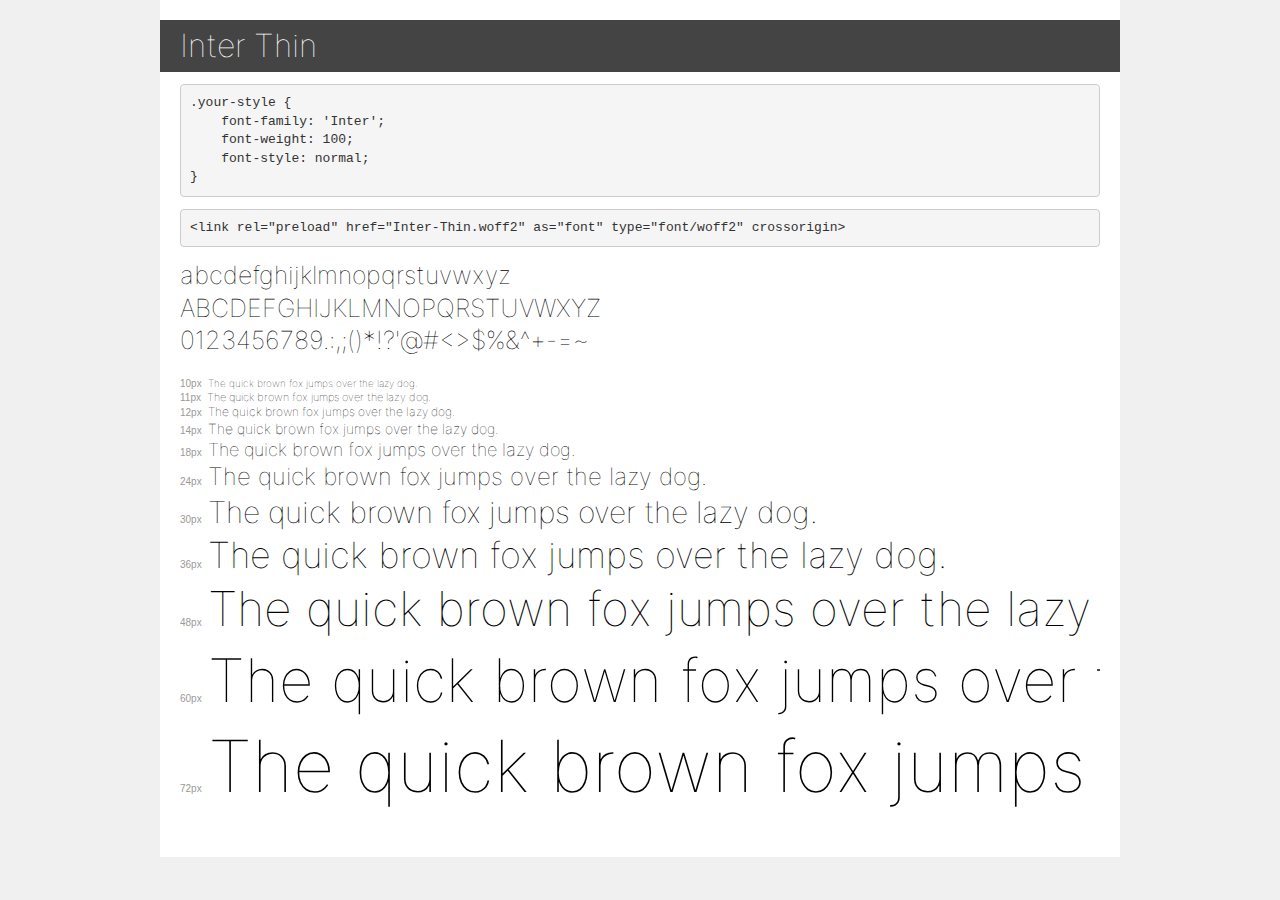
<file: Fonts/inter/demo.html>
<!DOCTYPE html>
<html lang="en">
<head>
    <meta charset="utf-8">
    <meta http-equiv="X-UA-Compatible" content="IE=edge">
    <meta name="viewport" content="width=device-width, initial-scale=1">
    <meta name="robots" content="noindex, noarchive">
    <meta name="format-detection" content="telephone=no">
    <title>Transfonter demo</title>
    <link href="stylesheet.css" rel="stylesheet">
    <style>
        /*
        http://meyerweb.com/eric/tools/css/reset/
        v2.0 | 20110126
        License: none (public domain)
        */
        html, body, div, span, applet, object, iframe,
        h1, h2, h3, h4, h5, h6, p, blockquote, pre,
        a, abbr, acronym, address, big, cite, code,
        del, dfn, em, img, ins, kbd, q, s, samp,
        small, strike, strong, sub, sup, tt, var,
        b, u, i, center,
        dl, dt, dd, ol, ul, li,
        fieldset, form, label, legend,
        table, caption, tbody, tfoot, thead, tr, th, td,
        article, aside, canvas, details, embed,
        figure, figcaption, footer, header, hgroup,
        menu, nav, output, ruby, section, summary,
        time, mark, audio, video {
            margin: 0;
            padding: 0;
            border: 0;
            font-size: 100%;
            font: inherit;
            vertical-align: baseline;
        }
        /* HTML5 display-role reset for older browsers */
        article, aside, details, figcaption, figure,
        footer, header, hgroup, menu, nav, section {
            display: block;
        }
        body {
            line-height: 1;
        }
        ol, ul {
            list-style: none;
        }
        blockquote, q {
            quotes: none;
        }
        blockquote:before, blockquote:after,
        q:before, q:after {
            content: '';
            content: none;
        }
        table {
            border-collapse: collapse;
            border-spacing: 0;
        }
        /* demo styles */
        body {
            background: #f0f0f0;
            color: #000;
        }
        .page {
            background: #fff;
            width: 920px;
            margin: 0 auto;
            padding: 20px 20px 0 20px;
            overflow: hidden;
        }
        .font-container {
            overflow-x: auto;
            overflow-y: hidden;
            margin-bottom: 40px;
            line-height: 1.3;
            white-space: nowrap;
            padding-bottom: 5px;
        }
        h1 {
            position: relative;
            background: #444;
            font-size: 32px;
            color: #fff;
            padding: 10px 20px;
            margin: 0 -20px 12px -20px;
        }
        .letters {
            font-size: 25px;
            margin-bottom: 20px;
        }
        .s10:before {
            content: '10px';
        }
        .s11:before {
            content: '11px';
        }
        .s12:before {
            content: '12px';
        }
        .s14:before {
            content: '14px';
        }
        .s18:before {
            content: '18px';
        }
        .s24:before {
            content: '24px';
        }
        .s30:before {
            content: '30px';
        }
        .s36:before {
            content: '36px';
        }
        .s48:before {
            content: '48px';
        }
        .s60:before {
            content: '60px';
        }
        .s72:before {
            content: '72px';
        }
        .s10:before, .s11:before, .s12:before, .s14:before,
        .s18:before, .s24:before, .s30:before, .s36:before,
        .s48:before, .s60:before, .s72:before {
            font-family: Arial, sans-serif;
            font-size: 10px;
            font-weight: normal;
            font-style: normal;
            color: #999;
            padding-right: 6px;
        }
        pre {
            display: block;
            padding: 9px;
            margin: 0 0 12px;
            font-family: Monaco, Menlo, Consolas, "Courier New", monospace;
            font-size: 13px;
            line-height: 1.428571429;
            color: #333;
            font-weight: normal;
            font-style: normal;
            background-color: #f5f5f5;
            border: 1px solid #ccc;
            overflow-x: auto;
            border-radius: 4px;
        }
        /* responsive */
        @media (max-width: 959px) {
            .page {
                width: auto;
                margin: 0;
            }
        }
    </style>
</head>
<body>
<div class="page">
    <div class="demo">
        <h1 style="font-family: 'Inter'; font-weight: 100; font-style: normal;">Inter Thin</h1>
        <pre title="Usage">.your-style {
    font-family: 'Inter';
    font-weight: 100;
    font-style: normal;
}</pre>
        <pre title="Preload (optional)">
&lt;link rel=&quot;preload&quot; href=&quot;Inter-Thin.woff2&quot; as=&quot;font&quot; type=&quot;font/woff2&quot; crossorigin&gt;</pre>
        <div class="font-container" style="font-family: 'Inter'; font-weight: 100; font-style: normal;">
            <p class="letters">
                abcdefghijklmnopqrstuvwxyz<br>
ABCDEFGHIJKLMNOPQRSTUVWXYZ<br>
                0123456789.:,;()*!?'@#&lt;&gt;$%&^+-=~
            </p>
            <p class="s10" style="font-size: 10px;">The quick brown fox jumps over the lazy dog.</p>
            <p class="s11" style="font-size: 11px;">The quick brown fox jumps over the lazy dog.</p>
            <p class="s12" style="font-size: 12px;">The quick brown fox jumps over the lazy dog.</p>
            <p class="s14" style="font-size: 14px;">The quick brown fox jumps over the lazy dog.</p>
            <p class="s18" style="font-size: 18px;">The quick brown fox jumps over the lazy dog.</p>
            <p class="s24" style="font-size: 24px;">The quick brown fox jumps over the lazy dog.</p>
            <p class="s30" style="font-size: 30px;">The quick brown fox jumps over the lazy dog.</p>
            <p class="s36" style="font-size: 36px;">The quick brown fox jumps over the lazy dog.</p>
            <p class="s48" style="font-size: 48px;">The quick brown fox jumps over the lazy dog.</p>
            <p class="s60" style="font-size: 60px;">The quick brown fox jumps over the lazy dog.</p>
            <p class="s72" style="font-size: 72px;">The quick brown fox jumps over the lazy dog.</p>
        </div>
    </div>

</div>
</body>
</html>
</file>
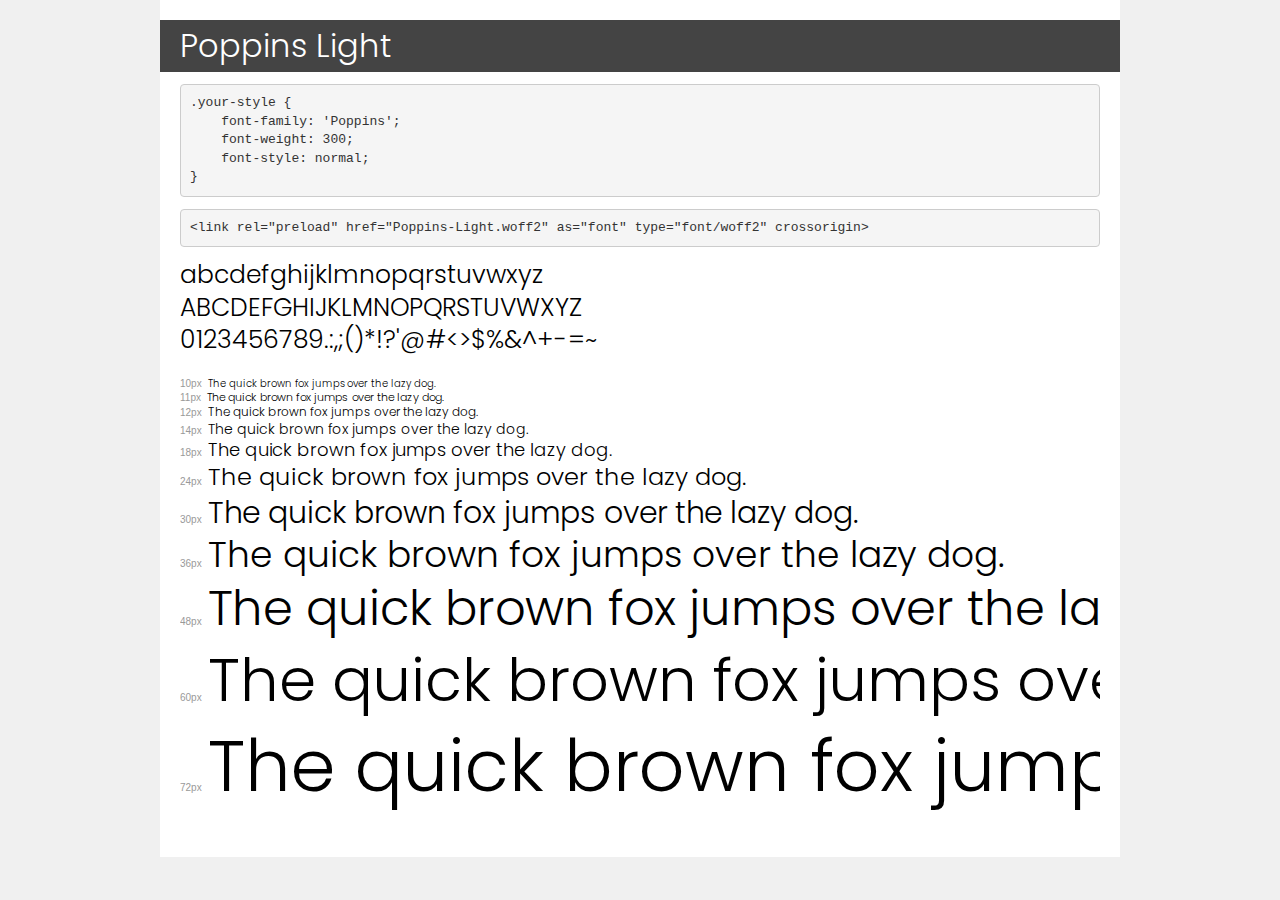
<file: Fonts/poppins/demo.html>
<!DOCTYPE html>
<html lang="en">
<head>
    <meta charset="utf-8">
    <meta http-equiv="X-UA-Compatible" content="IE=edge">
    <meta name="viewport" content="width=device-width, initial-scale=1">
    <meta name="robots" content="noindex, noarchive">
    <meta name="format-detection" content="telephone=no">
    <title>Transfonter demo</title>
    <link href="stylesheet.css" rel="stylesheet">
    <style>
        /*
        http://meyerweb.com/eric/tools/css/reset/
        v2.0 | 20110126
        License: none (public domain)
        */
        html, body, div, span, applet, object, iframe,
        h1, h2, h3, h4, h5, h6, p, blockquote, pre,
        a, abbr, acronym, address, big, cite, code,
        del, dfn, em, img, ins, kbd, q, s, samp,
        small, strike, strong, sub, sup, tt, var,
        b, u, i, center,
        dl, dt, dd, ol, ul, li,
        fieldset, form, label, legend,
        table, caption, tbody, tfoot, thead, tr, th, td,
        article, aside, canvas, details, embed,
        figure, figcaption, footer, header, hgroup,
        menu, nav, output, ruby, section, summary,
        time, mark, audio, video {
            margin: 0;
            padding: 0;
            border: 0;
            font-size: 100%;
            font: inherit;
            vertical-align: baseline;
        }
        /* HTML5 display-role reset for older browsers */
        article, aside, details, figcaption, figure,
        footer, header, hgroup, menu, nav, section {
            display: block;
        }
        body {
            line-height: 1;
        }
        ol, ul {
            list-style: none;
        }
        blockquote, q {
            quotes: none;
        }
        blockquote:before, blockquote:after,
        q:before, q:after {
            content: '';
            content: none;
        }
        table {
            border-collapse: collapse;
            border-spacing: 0;
        }
        /* demo styles */
        body {
            background: #f0f0f0;
            color: #000;
        }
        .page {
            background: #fff;
            width: 920px;
            margin: 0 auto;
            padding: 20px 20px 0 20px;
            overflow: hidden;
        }
        .font-container {
            overflow-x: auto;
            overflow-y: hidden;
            margin-bottom: 40px;
            line-height: 1.3;
            white-space: nowrap;
            padding-bottom: 5px;
        }
        h1 {
            position: relative;
            background: #444;
            font-size: 32px;
            color: #fff;
            padding: 10px 20px;
            margin: 0 -20px 12px -20px;
        }
        .letters {
            font-size: 25px;
            margin-bottom: 20px;
        }
        .s10:before {
            content: '10px';
        }
        .s11:before {
            content: '11px';
        }
        .s12:before {
            content: '12px';
        }
        .s14:before {
            content: '14px';
        }
        .s18:before {
            content: '18px';
        }
        .s24:before {
            content: '24px';
        }
        .s30:before {
            content: '30px';
        }
        .s36:before {
            content: '36px';
        }
        .s48:before {
            content: '48px';
        }
        .s60:before {
            content: '60px';
        }
        .s72:before {
            content: '72px';
        }
        .s10:before, .s11:before, .s12:before, .s14:before,
        .s18:before, .s24:before, .s30:before, .s36:before,
        .s48:before, .s60:before, .s72:before {
            font-family: Arial, sans-serif;
            font-size: 10px;
            font-weight: normal;
            font-style: normal;
            color: #999;
            padding-right: 6px;
        }
        pre {
            display: block;
            padding: 9px;
            margin: 0 0 12px;
            font-family: Monaco, Menlo, Consolas, "Courier New", monospace;
            font-size: 13px;
            line-height: 1.428571429;
            color: #333;
            font-weight: normal;
            font-style: normal;
            background-color: #f5f5f5;
            border: 1px solid #ccc;
            overflow-x: auto;
            border-radius: 4px;
        }
        /* responsive */
        @media (max-width: 959px) {
            .page {
                width: auto;
                margin: 0;
            }
        }
    </style>
</head>
<body>
<div class="page">
    <div class="demo">
        <h1 style="font-family: 'Poppins'; font-weight: 300; font-style: normal;">Poppins Light</h1>
        <pre title="Usage">.your-style {
    font-family: 'Poppins';
    font-weight: 300;
    font-style: normal;
}</pre>
        <pre title="Preload (optional)">
&lt;link rel=&quot;preload&quot; href=&quot;Poppins-Light.woff2&quot; as=&quot;font&quot; type=&quot;font/woff2&quot; crossorigin&gt;</pre>
        <div class="font-container" style="font-family: 'Poppins'; font-weight: 300; font-style: normal;">
            <p class="letters">
                abcdefghijklmnopqrstuvwxyz<br>
ABCDEFGHIJKLMNOPQRSTUVWXYZ<br>
                0123456789.:,;()*!?'@#&lt;&gt;$%&^+-=~
            </p>
            <p class="s10" style="font-size: 10px;">The quick brown fox jumps over the lazy dog.</p>
            <p class="s11" style="font-size: 11px;">The quick brown fox jumps over the lazy dog.</p>
            <p class="s12" style="font-size: 12px;">The quick brown fox jumps over the lazy dog.</p>
            <p class="s14" style="font-size: 14px;">The quick brown fox jumps over the lazy dog.</p>
            <p class="s18" style="font-size: 18px;">The quick brown fox jumps over the lazy dog.</p>
            <p class="s24" style="font-size: 24px;">The quick brown fox jumps over the lazy dog.</p>
            <p class="s30" style="font-size: 30px;">The quick brown fox jumps over the lazy dog.</p>
            <p class="s36" style="font-size: 36px;">The quick brown fox jumps over the lazy dog.</p>
            <p class="s48" style="font-size: 48px;">The quick brown fox jumps over the lazy dog.</p>
            <p class="s60" style="font-size: 60px;">The quick brown fox jumps over the lazy dog.</p>
            <p class="s72" style="font-size: 72px;">The quick brown fox jumps over the lazy dog.</p>
        </div>
    </div>

</div>
</body>
</html>
</file>
<file: Fonts/inter/stylesheet.css>
@font-face {
    font-family: 'Inter';
    src: url('Inter-Thin.eot');
    src: url('Inter-Thin.eot?#iefix') format('embedded-opentype'),
        url('Inter-Thin.woff2') format('woff2'),
        url('Inter-Thin.woff') format('woff'),
        url('Inter-Thin.svg#Inter-Thin') format('svg');
    font-weight: 100;
    font-style: normal;
    font-display: swap;
}
</file>
<file: Fonts/poppins/stylesheet.css>
@font-face {
    font-family: 'Poppins';
    src: url('../poppins/Poppins-Light.eot');
    src: url('../poppins/Poppins-Light.eot?#iefix') format('embedded-opentype'),
        url('../poppins/Poppins-Light.woff2') format('woff2'),
        url('../poppins/Poppins-Light.woff') format('woff'),
        url('../poppins/Poppins-Light.svg#Poppins-Light') format('svg');
    font-weight: 300;
    font-style: normal;
    font-display: swap;
}
</file>
